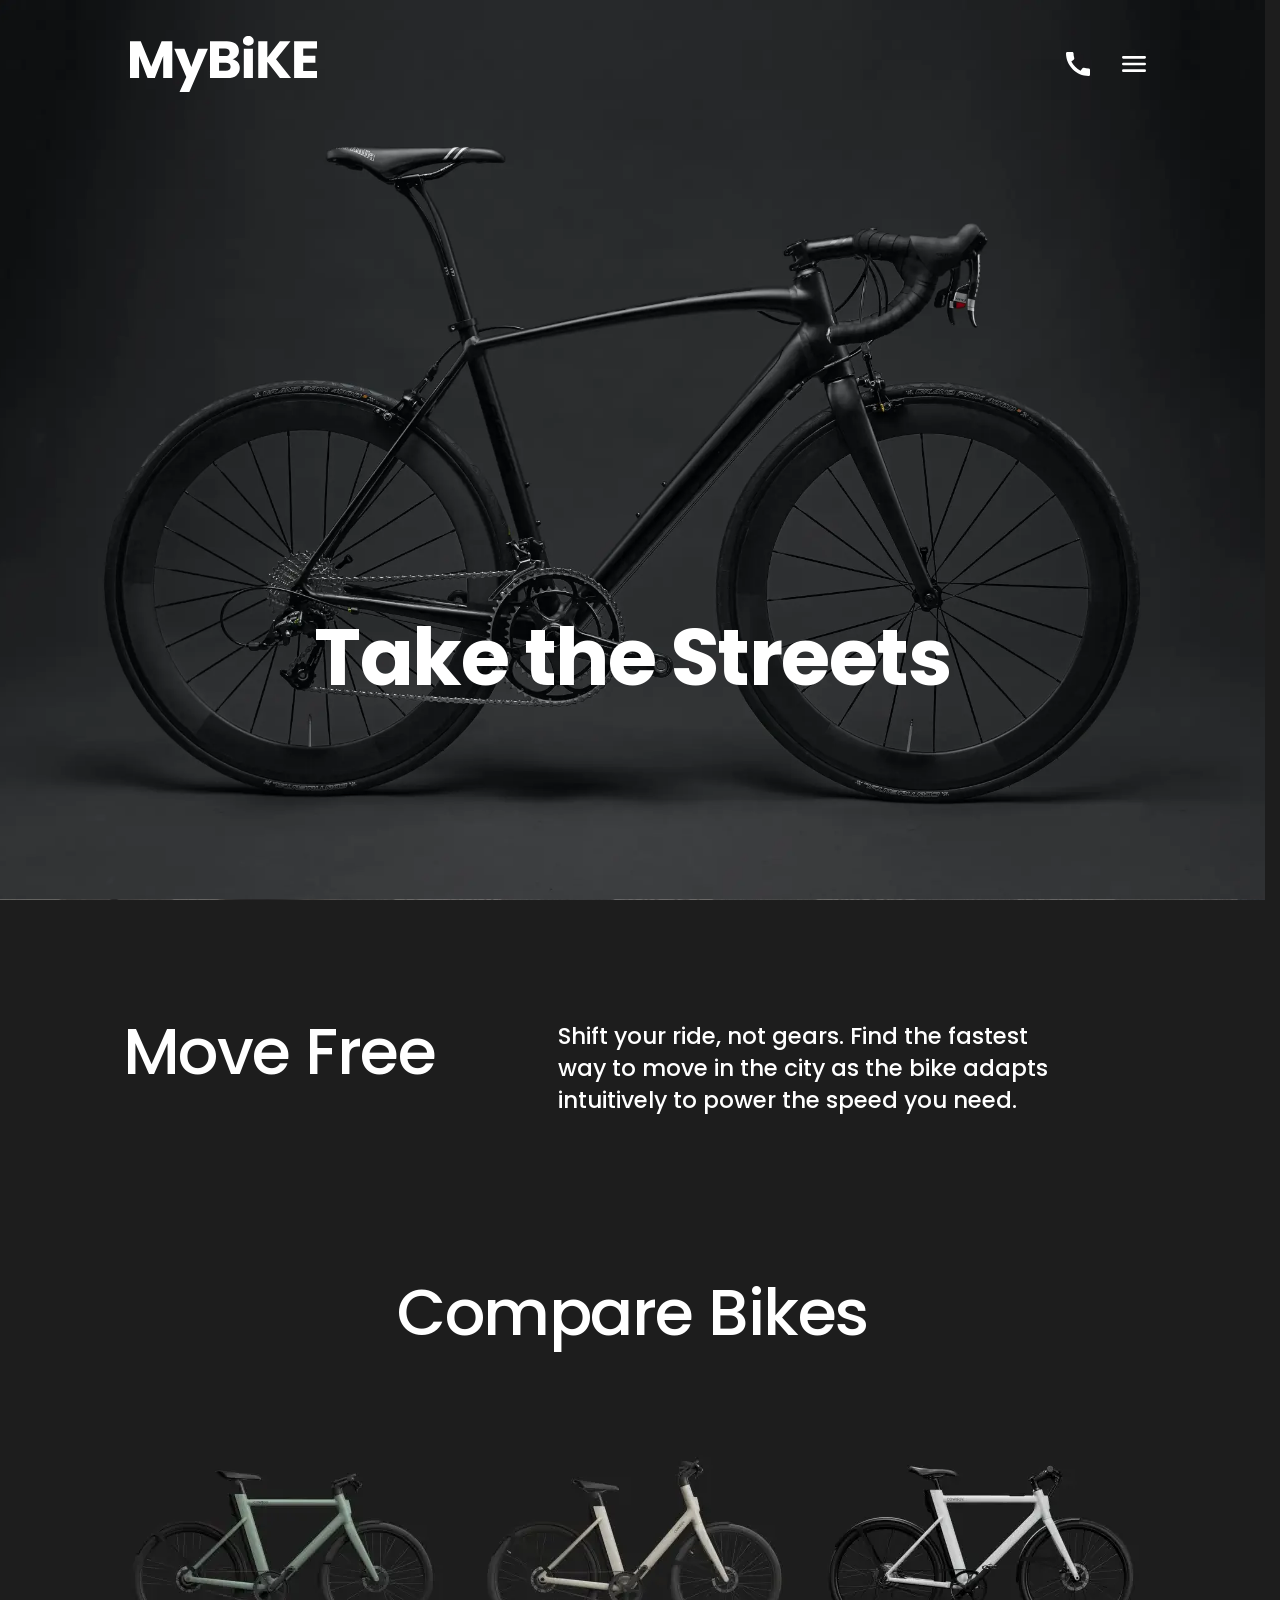
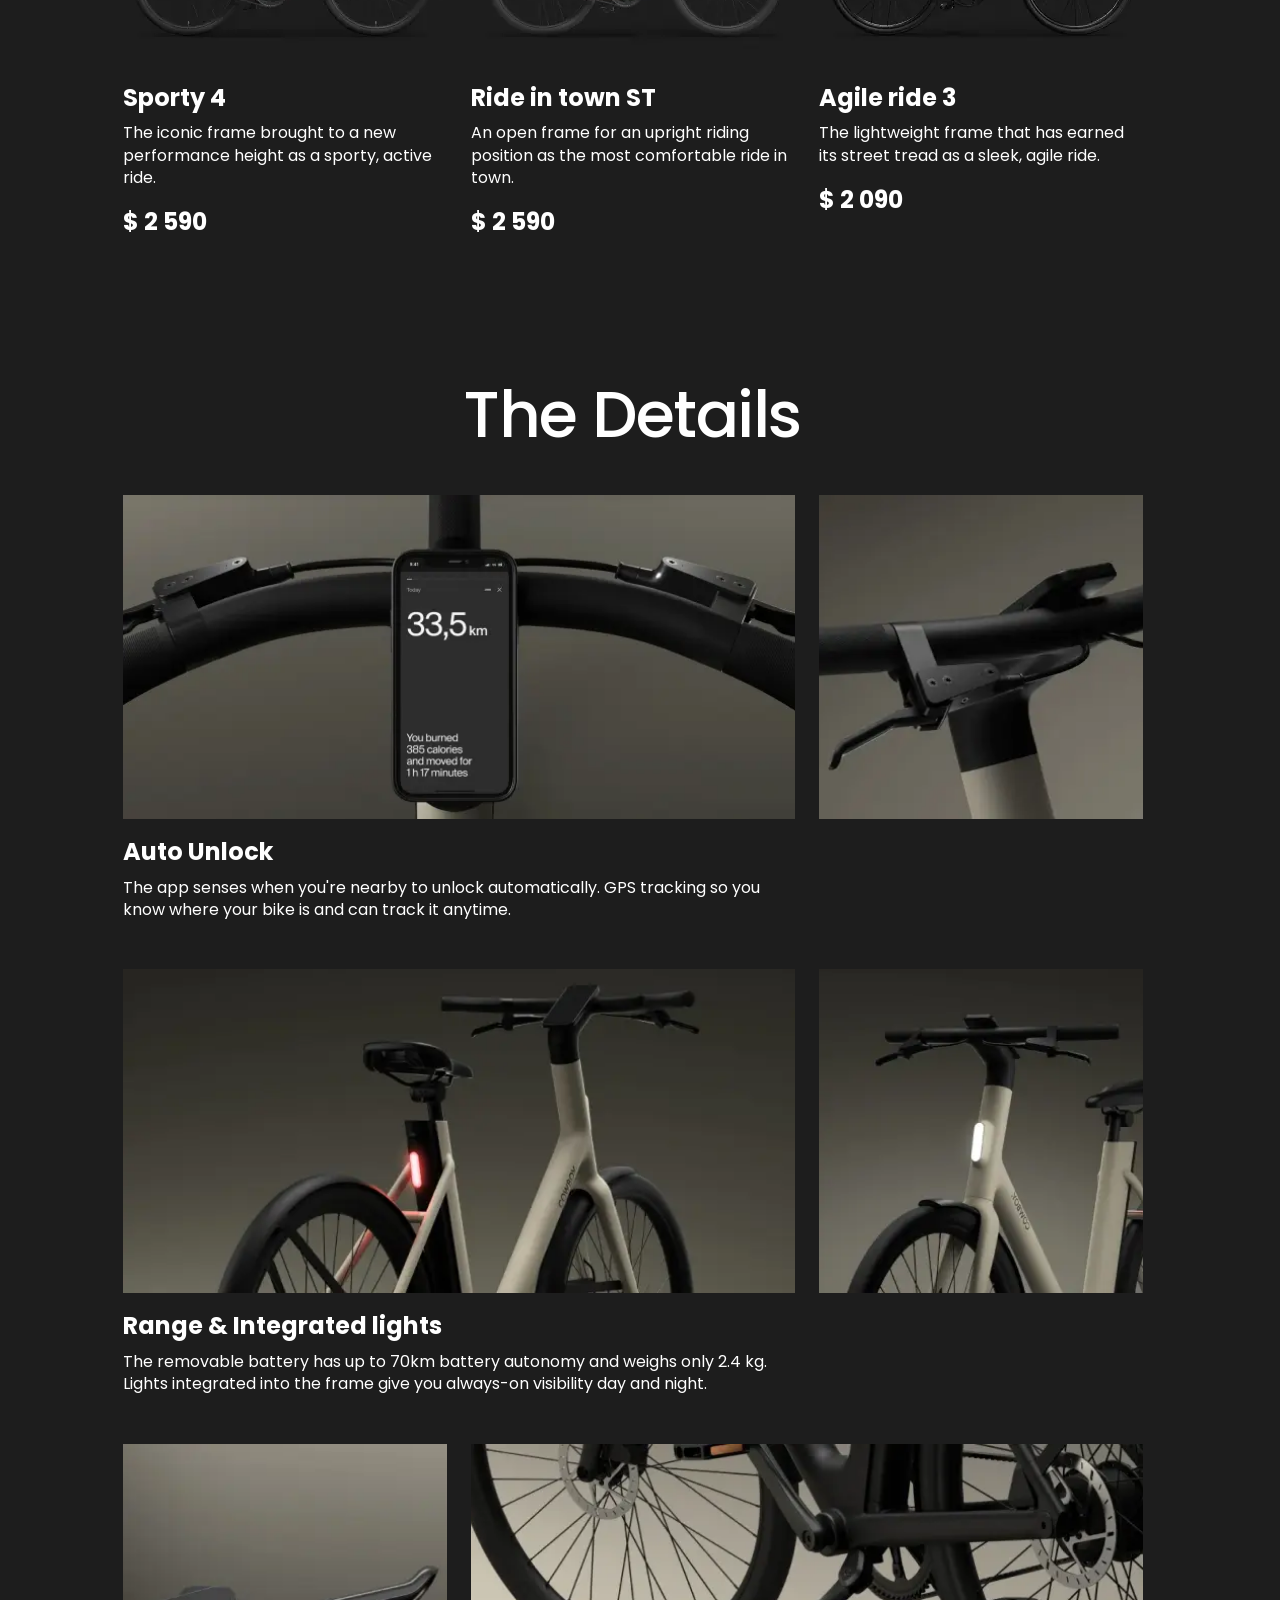
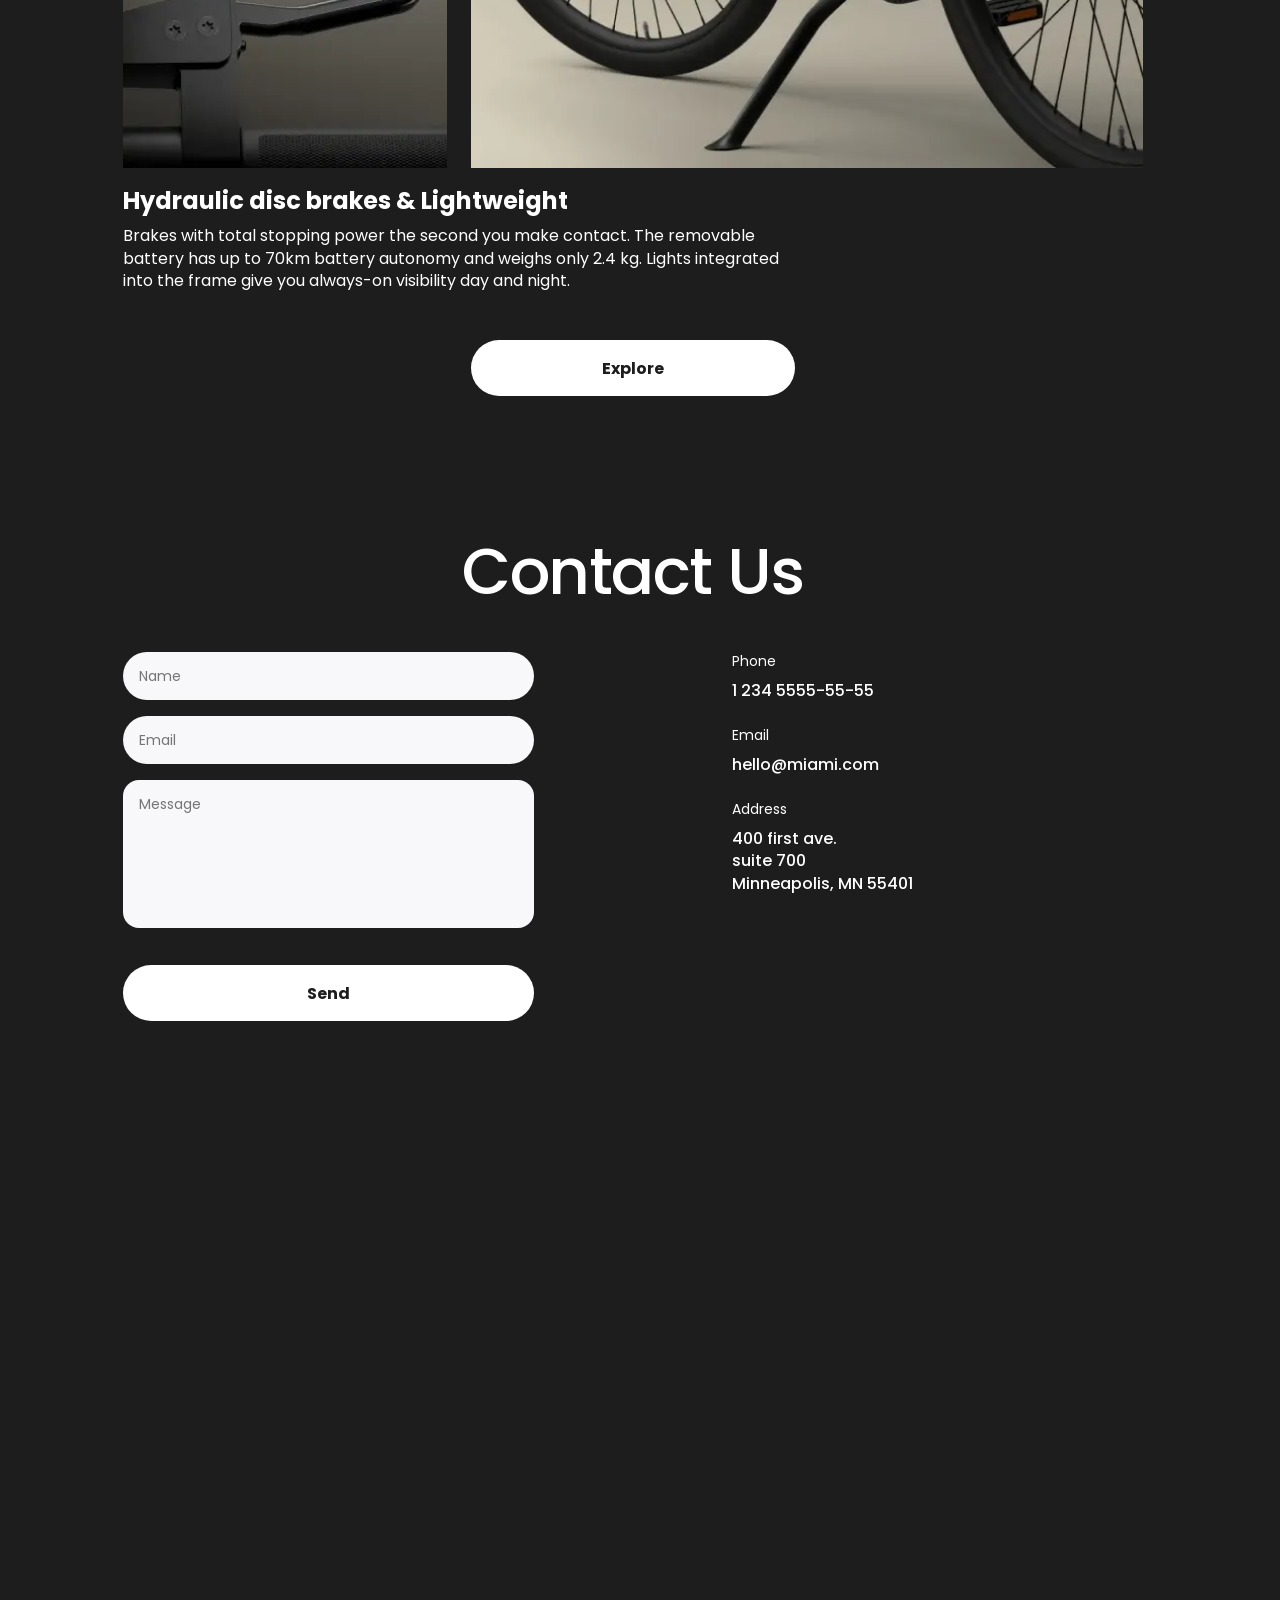
<file: index.html>
<!doctype html><html lang="en"><head><meta charset="utf-8"><meta name="viewport" content="width=device-width, initial-scale=1.0"><title>MYBike</title><link rel="stylesheet" href="https://fonts.googleapis.com/css?family=Poppins:regular,500,600,700,700italic&family=Yuji+Boku&display=swap"><link rel="stylesheet" href="index.e3a5a0d2.css"><link type="image/x-icon" href="favicon.7163c4d9.svg" rel="icon shortcut"><script src="index.cabb280d.js" defer></script></head><body> <div class="wrapper">  <div class="top-bar wrapper__top-bar"> <div class="container"> <a href="#" class="top-bar__logo"> <img src="logo.a806cd37.svg" alt="MyBike-logo"> </a> <div class="top-bar__icons"> <div class="top-bar--phone"> <a class="icon icon--phone" href="tel:+1 234 555-55-55"></a> <span class="icon--phone-tooltip">+1 234 555-55-55</span> </div> <a href="#menu" class="icon icon--menu"></a> </div> </div> </div>  <header class="header">  <section class="banner header__banner"> <div class="banner__content"> <div class="container"> <h1 class="banner__title">Take the Streets</h1> </div> </div> </section> </header>  <aside class="menu wrapper__menu" id="menu"> <div class="container">  <div class="menu__top-bar top-bar"> <div class="container"> <a href="#" class="top-bar__logo"> <img src="menu-logo.42b69e77.svg" alt="MyBike-logo"> </a> <a href="#close" class="icon icon--close"></a> </div> </div>  <div class="menu__bottom"> <nav class="menu__nav nav"> <ul class="nav__list"> <li class="nav__item"> <a href="#" class="nav__link"> Home </a> </li> <li class="nav__item"> <a href="#about" class="nav__link"> About Us </a> </li> <li class="nav__item"> <a href="#compare-bikes" class="nav__link"> Compare Bikes </a> </li> <li class="nav__item"> <a href="#details" class="nav__link"> Details </a> </li> <li class="nav__item"> <a href="#contacts" class="nav__link"> Contacts </a> </li> </ul> </nav> <a class="menu__phone-number" href="tel:+1 234 555-55-55"> +1 234 555-55-55 </a> <a class="menu__book" href="tel:+1 234 555-55-55"> Book a test ride </a> </div> </div> </aside>  <main class="main"> <div class="container"> <div class="main__content">  <section class="about main__about" id="about"> <h2 class="about__title section-title">Move&nbspFree</h2> <div class="about__text"> Shift your ride, not gears. Find the fastest way to move in the city as the bike adapts intuitively to power the speed you need. </div> </section>  <section class="compare-bikes" id="compare-bikes"> <h2 class="section-title">Compare Bikes</h2> <div class="compare-bikes__products"> <article class="compare-bikes__product product"> <a href="#" class="product__photo"> <img src="sporty-4.6efd6ecd.webp" alt="product-photo" class="product__img"> </a> <h3 class="product__title">Sporty 4</h3> <p class="product__description"> The iconic frame brought to a new performance height as a sporty, active ride. </p> <p class="product__price">$ 2 590</p> </article> <article class="compare-bikes__product product"> <a href="#" class="product__photo"> <img src="ride-in-town-st.988a3e67.webp" alt="product-photo" class="product__img"> </a> <h3 class="product__title">Ride in town ST</h3> <p class="product__description"> An open frame for an upright riding position as the most comfortable ride in town. </p> <p class="product__price">$ 2 590</p> </article> <article class="compare-bikes__product product"> <a href="#" class="product__photo"> <img src="agile-ride-3.fb724e40.webp" alt="product-photo" class="product__img"> </a> <h3 class="product__title">Agile ride 3</h3> <p class="product__description"> The lightweight frame that has earned its street tread as a sleek, agile ride. </p> <p class="product__price">$ 2 090</p> </article> </div> </section>  <section class="details" id="details"> <h2 class="section-title">The Details</h2> <div class="details__wrapper"> <article class="detail"> <div class="detail__photos"> <a href="#" class="detail__link detail__link--wide"> <img class="detail__photo" src="Auto-Unlock-wide.b72afc35.webp" alt="Auto Unlock"> </a> <a href="#" class="detail__link detail__link--square"> <img class="detail__photo" src="Auto-Unlock-square.c9af6695.webp" alt="Auto Unlock"> </a> </div> <h3 class="detail__title">Auto Unlock</h3> <p class="detail__text"> The app senses when you're nearby to unlock automatically. GPS tracking so you know where your bike is and can track it anytime. </p> </article> <article class="detail"> <div class="detail__photos"> <a href="#" class="detail__link detail__link--wide"> <img class="detail__photo" src="Range%20&%20Integrated%20lights-wide.bd1715cf.webp" alt="Auto Unlock"> </a> <a href="#" class="detail__link detail__link--square"> <img class="detail__photo" src="Range%20&%20Integrated%20lights-square.ef7696a1.webp" alt="Auto Unlock"> </a> </div> <h3 class="detail__title">Range & Integrated lights</h3> <p class="detail__text"> The removable battery has up to 70km battery autonomy and weighs only 2.4 kg. Lights integrated into the frame give you always-on visibility day and night. </p> </article> <article class="detail"> <div class="detail__photos"> <a href="#" class="detail__link detail__link--square"> <img class="detail__photo" src="Hydraulic%20disc%20brakes%20&%20Lightweight-square.b86f4188.webp" alt="Auto Unlock"> </a> <a href="#" class="detail__link detail__link--wide"> <img class="detail__photo" src="Hydraulic%20disc%20brakes%20&%20Lightweight-wide.f480c0a7.webp" alt="Auto Unlock"> </a> </div> <h3 class="detail__title"> Hydraulic disc brakes & Lightweight </h3> <p class="detail__text"> Brakes with total stopping power the second you make contact. The removable battery has up to 70km battery autonomy and weighs only 2.4 kg. Lights integrated into the frame give you always-on visibility day and night. </p> </article> </div> <div class="button details__button"> <a href="#" class="button__link details__button-link"> Explore </a> </div> </section>  <section class="contacts" id="contacts"> <h2 class="section-title">Contact Us</h2> <div class="contacts__wrapper">  <form action="#" class="contacts__form form" onsubmit="this.reset(); return false;"> <input type="text" name="name" placeholder="Name" class="form__input" required> <input type="email" name="email" placeholder="Email" class="form__input" required> <textarea name="message" placeholder="Message" class="form__message" required></textarea> <div class="button form__button"> <button type="submit" class="button__link"> Send </button> </div> </form>  <div class="contacts__info"> <div class="contacts__tel"> <p class="contacts__title">Phone</p> <a class="contacts__content" href="tel:+123455555555"> 1 234 5555-55-55 </a> </div> <div class="contacts__email"> <p class="contacts__title">Email</p> <a class="contacts__content" href="mailto:hello@miami.com"> hello@miami.com </a> </div> <div class="contacts__address"> <p class="contacts__title">Address</p> <a class="contacts__content" target="_blank" href="https://maps.app.goo.gl/FDXxvSCUbqUma83r6"> 400 first ave. <br> suite 700 <br> Minneapolis, MN 55401 </a> </div> </div> </div> </section> </div> </div> </main> <footer class="footer"></footer> </div> </body></html>
</file>
<file: index.e3a5a0d2.css>
*{border:none;margin:0;padding:0}*,:before,:after{box-sizing:border-box}a{color:inherit;text-decoration:none}a:hover{text-decoration:none}aside,nav,footer,header,section,main{display:block}h1,h2,h3,h4,h5,h6,p{font-size:inherit;font-weight:inherit}ul,ul li{list-style:none}img{vertical-align:top}img,svg{max-width:100%;height:auto}address{font-style:normal}input,textarea,button,select{font-family:inherit;font-size:inherit;color:inherit;background-color:transparent}input::-ms-clear{display:none}button{box-shadow:none;cursor:pointer;background:0 0;display:inline-block}input[type=submit]{box-shadow:none;cursor:pointer;background:0 0;display:inline-block}input:focus,input:active,textarea:focus,textarea:active,button:focus,button:active{outline:none}button::-moz-focus-inner{border:0;padding:0}label{cursor:pointer}legend{display:block}html{color:#fff;scroll-behavior:smooth;scrollbar-color:#595959 #333;scrollbar-gutter:stable;background-color:#1d1d1d;font-family:Poppins,Yuji Boku,sans-serif;font-size:16px;line-height:22.4px}html:has(.menu:target){background-color:#c2c2c2;overflow:hidden}body{min-width:320px}.wrapper__top-bar{animation-name:top-bar-background;animation-timing-function:linear;animation-fill-mode:both;animation-duration:auto;animation-range:calc(100vh - 86px)calc(100vh - 86px);background-color:transparent;animation-timeline:scroll(root)}@media (min-width:576px){.wrapper__top-bar{animation-range:calc(100vh - 128px)calc(100vh - 128px)}}.wrapper__menu{z-index:10;opacity:0;pointer-events:none;transition:all .3s;position:fixed;top:0;bottom:0;left:0;right:0;overflow-y:auto;transform:translate(200%)}.wrapper__menu:target{opacity:1;pointer-events:all;transform:translate(0)}@keyframes top-bar-background{0%{background-color:transparent}to{background-color:#1d1d1d}}.container{padding-left:20px;padding-right:20px}@media (min-width:576px){.container{padding-left:72px;padding-right:72px}}@media (min-width:1024px){.container{max-width:1260px;margin-left:auto;margin-right:auto;padding-left:120px;padding-right:120px}}.header{background-image:url(header-bg-0.5x.8a969adc.webp);background-position:85%;background-size:cover;-ms-flex-direction:column;flex-direction:column;-ms-flex-pack:end;justify-content:end;height:100vh;padding-bottom:88px;display:-ms-flexbox;display:flex}@media (min-width:576px){.header{padding-bottom:130px}}@media (min-width:1024px){.header{padding-bottom:203px}}@media (min-width:576px){.header{background-position-x:45%}}.top-bar{z-index:1;height:86px;padding-top:24px;padding-bottom:24px;position:fixed;top:0;left:0;right:0;overflow:hidden}.top-bar>.container{-ms-flex-pack:justify;justify-content:space-between;-ms-flex-align:center;align-items:center;display:-ms-flexbox;display:flex}@media (min-width:576px){.top-bar{height:128px;padding-top:36px;padding-bottom:36px}}.top-bar__logo img{vertical-align:middle;width:130px}@media (min-width:576px){.top-bar__logo img{width:187px}}.top-bar__icons{gap:24px;display:-ms-flexbox;display:flex}.top-bar--phone{position:relative}.menu{box-sizing:border-box;color:#1d1d1d;text-transform:uppercase;background-color:#c2c2c2;font-weight:600}.menu__top-bar{margin-bottom:24px}.menu__nav{margin:110px 0 40px}@media (min-width:576px){.menu__nav{margin-top:136px}}.menu__phone-number{margin-bottom:16px;font-size:16px;line-height:27px;display:block}.menu__book{letter-spacing:2px;border-bottom:1px solid #1d1d1d;width:-moz-fit-content;width:fit-content;padding-bottom:8px;font-size:12px;line-height:16px}.nav__item:not(:last-child){margin-bottom:32px}.nav__link{letter-spacing:2px;font-size:22px;font-weight:600;position:relative}.nav__link:after{content:"";transform-origin:0;background-color:#1d1d1d;width:100%;height:1px;transition:transform .3s;display:block;position:absolute;bottom:-7px;left:0;transform:scale(0)}.nav__link:hover:after{transform:scale(1)}.icon{background-image:url(icon-burger-menu.d4d5103b.svg);background-size:cover;width:24px;height:24px;transition:transform .3s;display:block}.icon:hover{transform:scale(1.2)}@media (min-width:576px){.icon{width:32px;height:32px}}.icon--phone{background-image:url(icon-phone.673d48f7.svg)}.icon--phone-tooltip{letter-spacing:2px;text-align:right;transform-origin:100%;-ms-flex-align:center;align-items:center;width:160px;height:100%;font-size:12px;font-weight:700;line-height:16px;transition:all .2s ease-in-out .7s;display:-ms-flexbox;display:flex;position:absolute;top:0;right:calc(100% + 20px);transform:scale(0)}@media (min-width:1024px){.icon--phone:hover+.icon--phone-tooltip,.icon--phone:focus+.icon--phone-tooltip{transition-delay:0s;transform:scale(1)}}.icon--menu{background-image:url(icon-burger-menu.d4d5103b.svg)}.icon--menu:hover{background-image:url(icon-burger-menu-hover.d4e17b24.svg)}.icon--close{background-image:url(icon-close.a33213b2.svg)}.section-title{letter-spacing:-1.5px;text-align:center;margin-bottom:48px;font-size:32px;font-weight:500;line-height:32px}@media (min-width:576px){.section-title{font-size:48px;line-height:48px}}@media (min-width:1024px){.section-title{font-size:64px;line-height:64px}}.main{background-color:#1d1d1d}.main__content{row-gap:92px;max-width:100%;padding-top:60px;padding-bottom:120px;display:grid}@media (min-width:576px){.main__content{row-gap:120px;padding-top:120px}}@media (min-width:1024px){.main__content{row-gap:144px;padding-bottom:182px}}@media (min-width:576px){.main__about{margin-bottom:12px}}@media (min-width:1024px){.main__about{margin-bottom:20px}}.banner__title{letter-spacing:-1.5px;text-align:center;font-size:36px;font-weight:700;line-height:100%;transition:transform .9s ease-in-out .5s}.banner__title:hover{transition-delay:0s;transform:scale(1.5)}@media (min-width:576px){.banner__title{font-size:64px}}@media (min-width:1024px){.banner__title{font-size:80px}}.product{transition:transform .3s}.product:hover{transform:scale(1.05)}.product__img{width:100%;margin-bottom:32px}.product__title{margin-bottom:8px;font-size:24px;font-weight:700;line-height:33.6px}.product__price{margin-top:16px;font-size:24px;font-weight:700;line-height:33.6px}.compare-bikes__products{--colums:2;grid-template-columns:repeat(var(--colums),1fr);gap:40px 20px;display:grid}@media (min-width:576px){.compare-bikes__products{--colums:6;column-gap:24px}}@media (min-width:1024px){.compare-bikes__products{--colums:12;column-gap:24px}}.compare-bikes__product{grid-column:1/-1}@media (min-width:576px){.compare-bikes__product{grid-column:2/-2}}@media (min-width:1024px){.compare-bikes__product{grid-column:span 4}}.about{--colums:2;grid-template-columns:repeat(var(--colums),1fr);column-gap:20px;display:grid}@media (min-width:576px){.about{--colums:6;column-gap:24px}}@media (min-width:1024px){.about{--colums:12;column-gap:24px}}.about__title{grid-column:1/-1;margin-bottom:32px}@media (min-width:576px){.about__title{text-align:left;grid-column:1/4;margin:0}}@media (min-width:1024px){.about__title{grid-column:span 5;margin:0}}.about__text{grid-column:1/-1;font-size:23px;font-weight:500;line-height:140%}@media (min-width:576px){.about__text{grid-column:4/-1}}@media (min-width:1024px){.about__text{grid-column:span 6}}.details__wrapper{row-gap:40px;display:grid}@media (min-width:576px){.details__wrapper{row-gap:48px}}.details__button{--colums:2;grid-template-columns:repeat(var(--colums),1fr);column-gap:20px;margin-top:40px;display:grid}@media (min-width:576px){.details__button{--colums:6;column-gap:24px;margin-top:48px}}@media (min-width:1024px){.details__button{--colums:12;column-gap:24px}}.details__button-link{grid-column:span 2}@media (min-width:576px){.details__button-link{grid-column:2/-2}}@media (min-width:1024px){.details__button-link{grid-column:5/-5}}.detail{--colums:2;grid-template-columns:repeat(var(--colums),1fr);column-gap:20px;display:grid}@media (min-width:576px){.detail{--colums:6;column-gap:24px}}@media (min-width:1024px){.detail{--colums:12;column-gap:24px}}.detail__photos{--colums:2;grid-column:1/-1;grid-template-columns:repeat(var(--colums),1fr);column-gap:20px;display:grid}@media (min-width:576px){.detail__photos{--colums:6;column-gap:24px}}@media (min-width:1024px){.detail__photos{--colums:12;column-gap:24px}}.detail__link{position:relative;overflow:hidden}@media (min-width:576px){.detail__link--wide{grid-column:span 4}}@media (min-width:1024px){.detail__link--wide{grid-column:span 8}}.detail__link--square{height:0;padding-bottom:100%}@media (min-width:576px){.detail__link--square{grid-column:span 2}}@media (min-width:1024px){.detail__link--square{grid-column:span 4}}.detail__photo{object-fit:cover;width:100%;height:100%;transition:transform .3s;position:absolute}.detail__photo:hover{transform:scale(1.05)}.detail__title{grid-column:1/-1;margin:16px 0 8px;font-size:24px;font-weight:700;line-height:33.6px}.detail__text{grid-column:1/-1;font-weight:400}@media (min-width:1024px){.detail__text{grid-column:span 8}}.button__link{color:#1d1d1d;background-color:#fff;border-radius:40px;-ms-flex-pack:center;justify-content:center;-ms-flex-align:center;align-items:center;width:100%;height:56px;font-size:16px;font-weight:700;line-height:27px;display:-ms-flexbox;display:flex}.button__link:hover{box-shadow:1px 4px 16px rgba(232,232,240,.4)}.button__link:active{box-shadow:1px 4px 16px rgba(232,232,240,.64)}.contacts{font-size:16px;font-weight:500;line-height:22.4px}.contacts__wrapper{--colums:2;grid-template-columns:repeat(var(--colums),1fr);column-gap:20px;display:grid}@media (min-width:576px){.contacts__wrapper{--colums:6;column-gap:24px}}@media (min-width:1024px){.contacts__wrapper{--colums:12;column-gap:24px}}.contacts__form{grid-column:1/-1}@media (min-width:576px){.contacts__form{grid-column:span 3}}@media (min-width:1024px){.contacts__form{grid-column:span 5}}.contacts__info{grid-column:1/-1}@media (min-width:576px){.contacts__info{grid-column:4/-1}}@media (min-width:1024px){.contacts__info{grid-column:8/-1}}.contacts__info>:not(:last-child){margin-top:48px;margin-bottom:24px}@media (min-width:576px){.contacts__info>:not(:last-child){margin-top:0}}.contacts__title{margin-bottom:8px;font-size:14px;font-weight:400;line-height:19.6px}.contacts__content{transition:color .3s}.contacts__content:hover{color:#bbb}.form{color:#292929;font-family:Poppins,sans-serif;font-size:14px;font-weight:400;line-height:20px}.form__input{background-color:#f8f8fa;border-radius:40px;width:100%;height:48px;margin-bottom:16px;padding-left:16px}.form__message{resize:none;background-color:#f8f8fa;border-radius:16px;width:100%;height:148px;margin-bottom:32px;padding-top:14px;padding-left:16px}.form__button{width:100%}.form :-webkit-autofill{-webkit-text-fill-color:#292929;-webkit-box-shadow:inset 0 0 0 1000px #f8f8fa}.form :-webkit-autofill:hover{-webkit-text-fill-color:#292929;-webkit-box-shadow:inset 0 0 0 1000px #f8f8fa}.form :-webkit-autofill:focus{-webkit-text-fill-color:#292929;-webkit-box-shadow:inset 0 0 0 1000px #f8f8fa}.footer{z-index:-1;background-image:url(footer.54327962.webp);background-position:80%;background-repeat:no-repeat;background-size:cover;width:100%;height:200px;position:sticky;bottom:0}@media (min-width:576px){.footer{height:480px}}@media (min-width:1024px){.footer{height:555px}}
/*# sourceMappingURL=index.e3a5a0d2.css.map */
</file>
